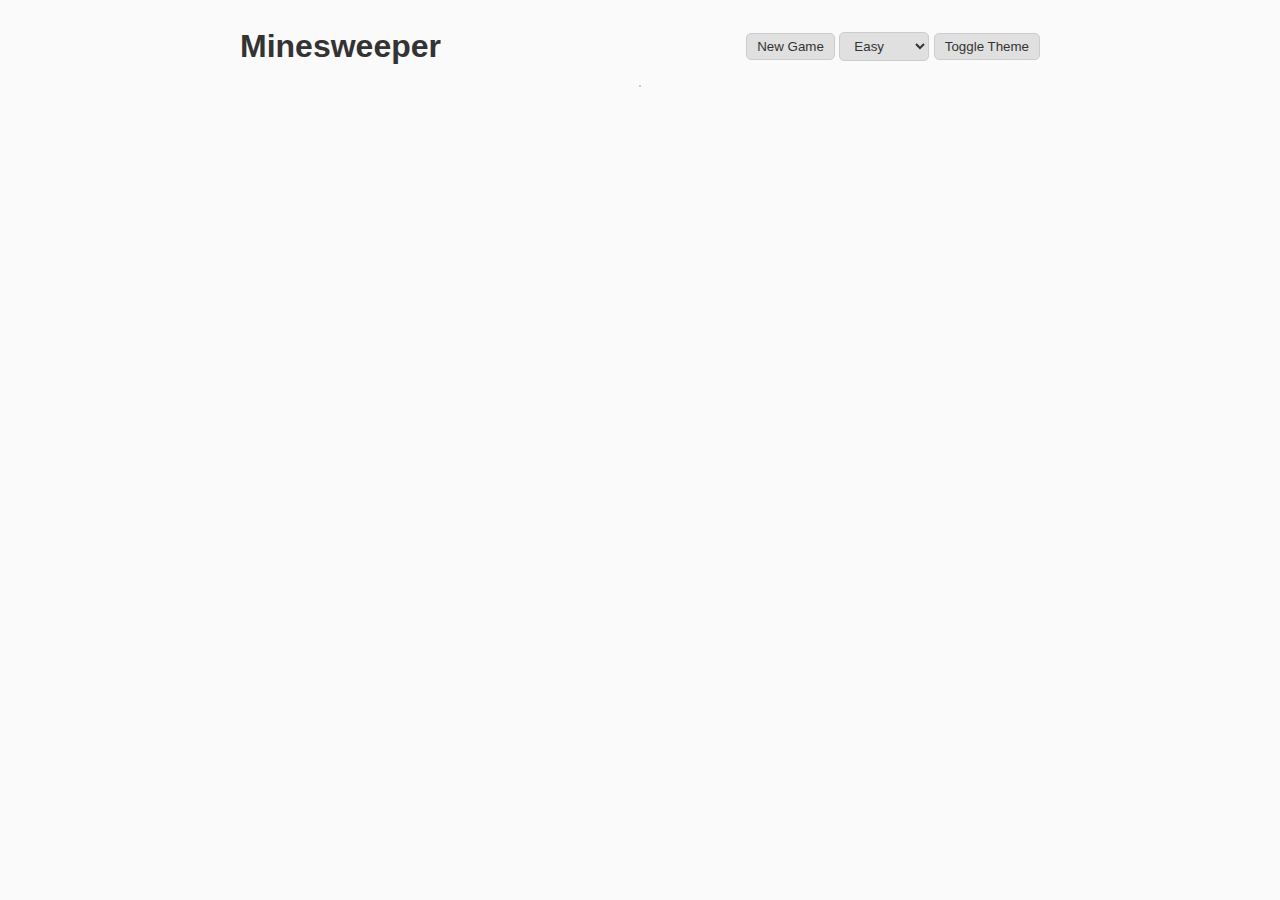
<file: index.html>
<!DOCTYPE html>
<html lang="en">
<head>
    <meta charset="UTF-8">
    <meta name="viewport" content="width=device-width, initial-scale=1.0">
    <title>Minesweeper</title>
    <link rel="stylesheet" href="style.css">
</head>
<body>
    <div class="container">
        <header>
            <h1>Minesweeper</h1>
            <div class="controls">
                <button id="new-game-btn">New Game</button>
                <select id="difficulty">
                    <option value="easy">Easy</option>
                    <option value="medium">Medium</option>
                    <option value="hard">Hard</option>
                </select>
                <button id="theme-switcher">Toggle Theme</button>
            </div>
        </header>
        <main>
            <minesweeper-game></minesweeper-game>
        </main>
    </div>
    <script src="main.js"></script>
</body>
</html>
</file>
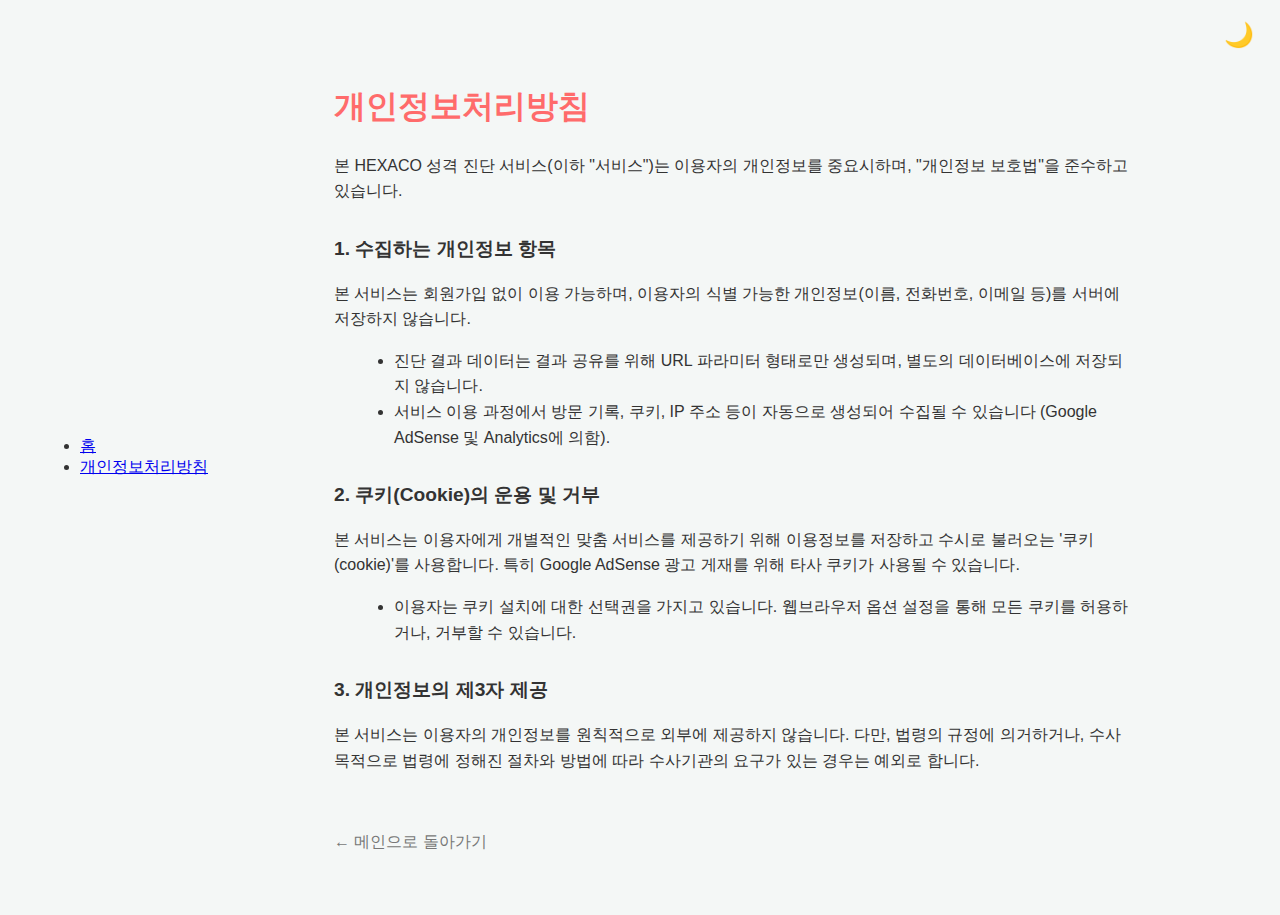
<file: public/privacy.html>
<!DOCTYPE html>
<html lang="ko">
<head>
    <!-- Google tag (gtag.js) -->
    <script async src="https://www.googletagmanager.com/gtag/js?id=G-4REH9NLX99"></script>
    <script>
      window.dataLayer = window.dataLayer || [];
      function gtag(){dataLayer.push(arguments);}
      gtag('js', new Date());

      gtag('config', 'G-4REH9NLX99');
    </script>
    <script type="text/javascript">
        (function(c,l,a,r,i,t,y){
            c[a]=c[a]||function(){(c[a].q=c[a].q||[]).push(arguments)};
            t=l.createElement(r);t.async=1;t.src="https://www.clarity.ms/tag/"+i;
            y=l.getElementsByTagName(r)[0];y.parentNode.insertBefore(t,y);
        })(window, document, "clarity", "script", "v2pzt11p3l");
    </script>
    <meta charset="UTF-8">
    <meta name="viewport" content="width=device-width, initial-scale=1.0">
    <title>개인정보처리방침 - HEXACO 성격 진단</title>
    <link rel="stylesheet" href="style.css">
    <style>
        .privacy-container {
            max-width: 800px;
            margin: 0 auto;
            padding: 40px 20px;
            line-height: 1.6;
            color: var(--text-main);
        }
        h1 { margin-bottom: 20px; color: var(--primary-color); }
        h2 { margin-top: 30px; margin-bottom: 10px; font-size: 1.2rem; }
        ul { margin-left: 20px; }
        .back-link { display: inline-block; margin-top: 40px; color: var(--text-sub); text-decoration: none; }
    </style>
</head>
<body>
    <!-- Main Navigation -->
    <nav class="main-nav">
        <ul>
            <li><a href="index.html">홈</a></li>
            <li><a href="privacy.html">개인정보처리방침</a></li>
        </ul>
        <button id="theme-toggle" class="theme-toggle" aria-label="테마 변경">🌙</button>
    </nav>

    <div class="privacy-container">
        <h1>개인정보처리방침</h1>
        <p>본 HEXACO 성격 진단 서비스(이하 "서비스")는 이용자의 개인정보를 중요시하며, "개인정보 보호법"을 준수하고 있습니다.</p>

        <h2>1. 수집하는 개인정보 항목</h2>
        <p>본 서비스는 회원가입 없이 이용 가능하며, 이용자의 식별 가능한 개인정보(이름, 전화번호, 이메일 등)를 서버에 저장하지 않습니다.</p>
        <ul>
            <li>진단 결과 데이터는 결과 공유를 위해 URL 파라미터 형태로만 생성되며, 별도의 데이터베이스에 저장되지 않습니다.</li>
            <li>서비스 이용 과정에서 방문 기록, 쿠키, IP 주소 등이 자동으로 생성되어 수집될 수 있습니다 (Google AdSense 및 Analytics에 의함).</li>
        </ul>

        <h2>2. 쿠키(Cookie)의 운용 및 거부</h2>
        <p>본 서비스는 이용자에게 개별적인 맞춤 서비스를 제공하기 위해 이용정보를 저장하고 수시로 불러오는 '쿠키(cookie)'를 사용합니다. 특히 Google AdSense 광고 게재를 위해 타사 쿠키가 사용될 수 있습니다.</p>
        <ul>
            <li>이용자는 쿠키 설치에 대한 선택권을 가지고 있습니다. 웹브라우저 옵션 설정을 통해 모든 쿠키를 허용하거나, 거부할 수 있습니다.</li>
        </ul>

        <h2>3. 개인정보의 제3자 제공</h2>
        <p>본 서비스는 이용자의 개인정보를 원칙적으로 외부에 제공하지 않습니다. 다만, 법령의 규정에 의거하거나, 수사 목적으로 법령에 정해진 절차와 방법에 따라 수사기관의 요구가 있는 경우는 예외로 합니다.</p>

        <a href="index.html" class="back-link">← 메인으로 돌아가기</a>
    </div>

    <script>
        document.addEventListener('DOMContentLoaded', () => {
            const themeBtn = document.getElementById('theme-toggle');
            
            // Check saved theme
            const savedTheme = localStorage.getItem('theme');
            if (savedTheme === 'dark' || (!savedTheme && window.matchMedia('(prefers-color-scheme: dark)').matches)) {
                document.documentElement.setAttribute('data-theme', 'dark');
                if(themeBtn) themeBtn.innerText = '☀️';
            }

            if(themeBtn) {
                themeBtn.addEventListener('click', () => {
                    const current = document.documentElement.getAttribute('data-theme');
                    if (current === 'dark') {
                        document.documentElement.setAttribute('data-theme', 'light');
                        themeBtn.innerText = '🌙';
                        localStorage.setItem('theme', 'light');
                    } else {
                        document.documentElement.setAttribute('data-theme', 'dark');
                        themeBtn.innerText = '☀️';
                        localStorage.setItem('theme', 'dark');
                    }
                });
            }
        });
    </script>
</body>
</html>
</file>
<file: style.css>
:root {
    --bg-color: #fafafa;
    --text-color: #333;
    --border-color: #ccc;
    --cell-bg-color: #e0e0e0;
    --cell-revealed-bg-color: #f0f0f0;
    --mine-color: #ff0000;
}

[data-theme="dark"] {
    --bg-color: #333;
    --text-color: #fafafa;
    --border-color: #555;
    --cell-bg-color: #444;
    --cell-revealed-bg-color: #555;
}

body {
    background-color: var(--bg-color);
    color: var(--text-color);
    font-family: sans-serif;
    transition: background-color 0.3s, color 0.3s;
}

.container {
    max-width: 800px;
    margin: 0 auto;
    padding: 20px;
}

header {
    display: flex;
    justify-content: space-between;
    align-items: center;
    margin-bottom: 20px;
}

h1 {
    margin: 0;
}

.controls button, .controls select {
    background-color: var(--cell-bg-color);
    color: var(--text-color);
    border: 1px solid var(--border-color);
    border-radius: 5px;
    padding: 5px 10px;
}

main {
    display: flex;
    justify-content: center;
}

minesweeper-game {
    display: grid;
    border: 1px solid var(--border-color);
}

.cell {
    width: 30px;
    height: 30px;
    border: 1px solid var(--border-color);
    background-color: var(--cell-bg-color);
    display: flex;
    justify-content: center;
    align-items: center;
    cursor: pointer;
    font-size: 1.2em;
}

.cell.revealed {
    background-color: var(--cell-revealed-bg-color);
}

.cell.mine {
    background-color: var(--mine-color);
}

@media (max-width: 600px) {
    .cell {
        width: 25px;
        height: 25px;
    }
    header {
        flex-direction: column;
    }
    .controls {
        margin-top: 1rem;
    }
}
</file>
<file: public/style.css>
:root {
    --primary-color: #ff6b6b; /* Appetite stimulating color */
    --bg-color: #f4f7f6;
    --card-bg: #ffffff;
    --text-main: #333333;
    --text-sub: #777777;
    --row-bg: #f9f9f9;
}

body.dark-mode {
    --bg-color: #1a1a1a;
    --card-bg: #2d2d2d;
    --text-main: #ffffff;
    --text-sub: #bbbbbb;
    --row-bg: #333333;
}

body {
    font-family: 'Noto Sans KR', sans-serif;
    background-color: var(--bg-color);
    color: var(--text-main);
    display: flex;
    justify-content: center;
    align-items: center;
    min-height: 100vh;
    margin: 0;
    padding: 20px;
    box-sizing: border-box;
    transition: background-color 0.3s ease, color 0.3s ease;
}

.container {
    background: var(--card-bg);
    padding: 2rem;
    border-radius: 24px;
    box-shadow: 0 10px 30px rgba(0,0,0,0.1);
    width: 100%;
    max-width: 400px;
    text-align: center;
    position: relative;
    transition: background-color 0.3s ease, box-shadow 0.3s ease;
}

/* Dark Mode Toggle Button */
.theme-toggle {
    position: absolute;
    top: 20px;
    right: 20px;
    background: none;
    border: none;
    cursor: pointer;
    font-size: 1.5rem;
    color: var(--text-main);
    transition: transform 0.3s ease;
}

.theme-toggle:hover {
    transform: rotate(15deg);
}

header h1 {
    font-size: 1.6rem;
    color: var(--text-main);
    margin-bottom: 5px;
}

header p {
    color: var(--text-sub);
    font-size: 0.9rem;
    margin-bottom: 25px;
}

.result-container {
    margin: 20px 0;
    min-height: 250px; /* Space for image + text */
    display: flex;
    flex-direction: column;
    justify-content: center;
    align-items: center;
    gap: 15px;
}

.placeholder-text {
    color: var(--text-sub);
    opacity: 0.5;
}

/* Menu Display Styles */
.menu-card {
    display: flex;
    flex-direction: column;
    align-items: center;
    gap: 10px;
    animation: fadeIn 0.5s ease-out forwards;
    width: 100%;
}

.menu-image {
    width: 100%;
    max-width: 300px; /* Limit image size */
    height: 200px;
    object-fit: cover;
    border-radius: 12px;
    box-shadow: 0 4px 8px rgba(0,0,0,0.1);
}

.menu-name {
    font-size: 1.5rem;
    font-weight: bold;
    color: var(--text-main);
    margin-top: 5px;
}

.menu-category {
    font-size: 0.9rem;
    color: var(--text-sub);
    background-color: var(--row-bg);
    padding: 4px 12px;
    border-radius: 20px;
}

@keyframes fadeIn {
    from { opacity: 0; transform: translateY(10px); }
    to { opacity: 1; transform: translateY(0); }
}

.generate-btn {
    width: 100%;
    padding: 16px;
    background: linear-gradient(135deg, #ff6b6b, #ff8e8e);
    color: white;
    border: none;
    border-radius: 12px;
    font-size: 1.1rem;
    font-weight: bold;
    cursor: pointer;
    transition: all 0.2s;
    box-shadow: 0 4px 15px rgba(255, 107, 107, 0.3);
}

.generate-btn:active {
    transform: scale(0.97);
    box-shadow: 0 2px 8px rgba(255, 107, 107, 0.2);
}

/* Clock Style */
.clock {
    margin-top: 20px;
    font-size: 1rem;
    color: var(--text-sub);
    font-weight: 500;
    letter-spacing: 0.5px;
}

footer {
    margin-top: 20px;
    font-size: 0.8rem;
    color: var(--text-sub);
    opacity: 0.7;
}

@media (max-width: 375px) {
    .container { padding: 1.5rem; }
    .menu-name { font-size: 1.3rem; }
}
</file>
